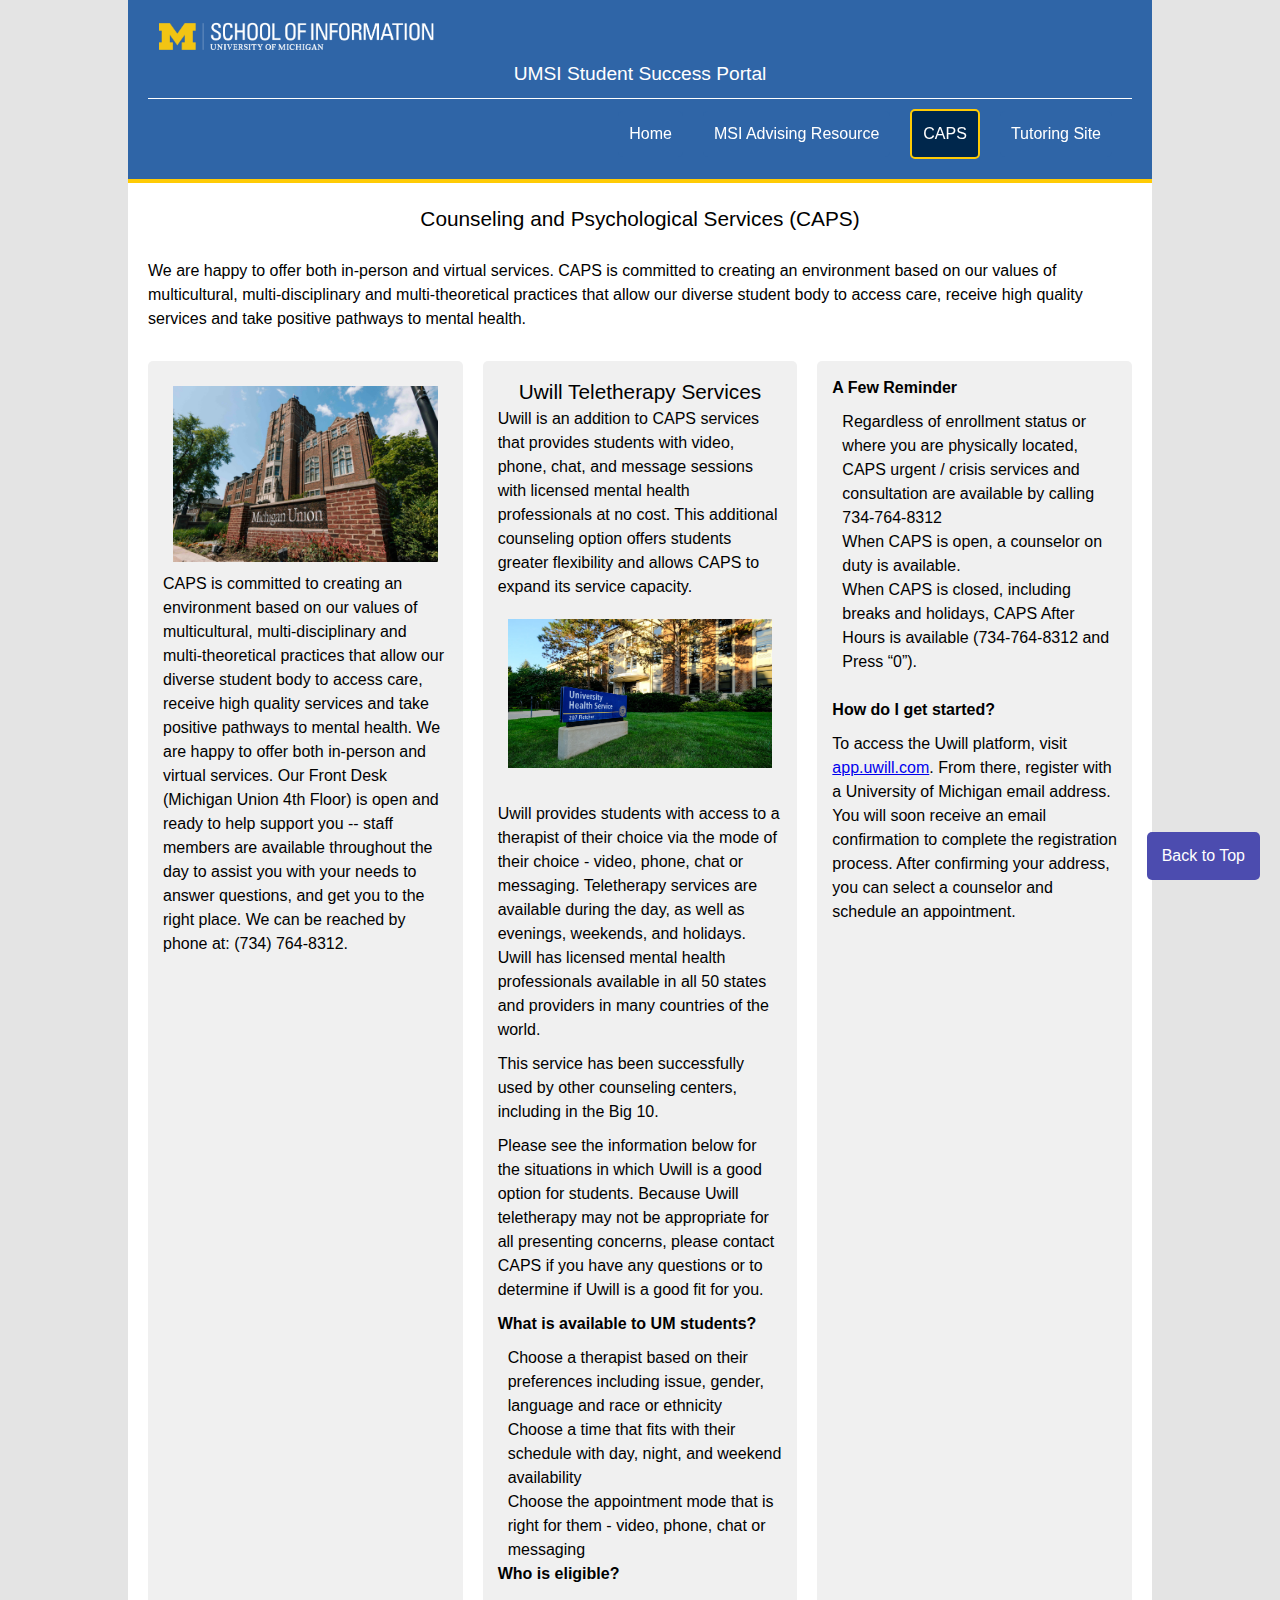
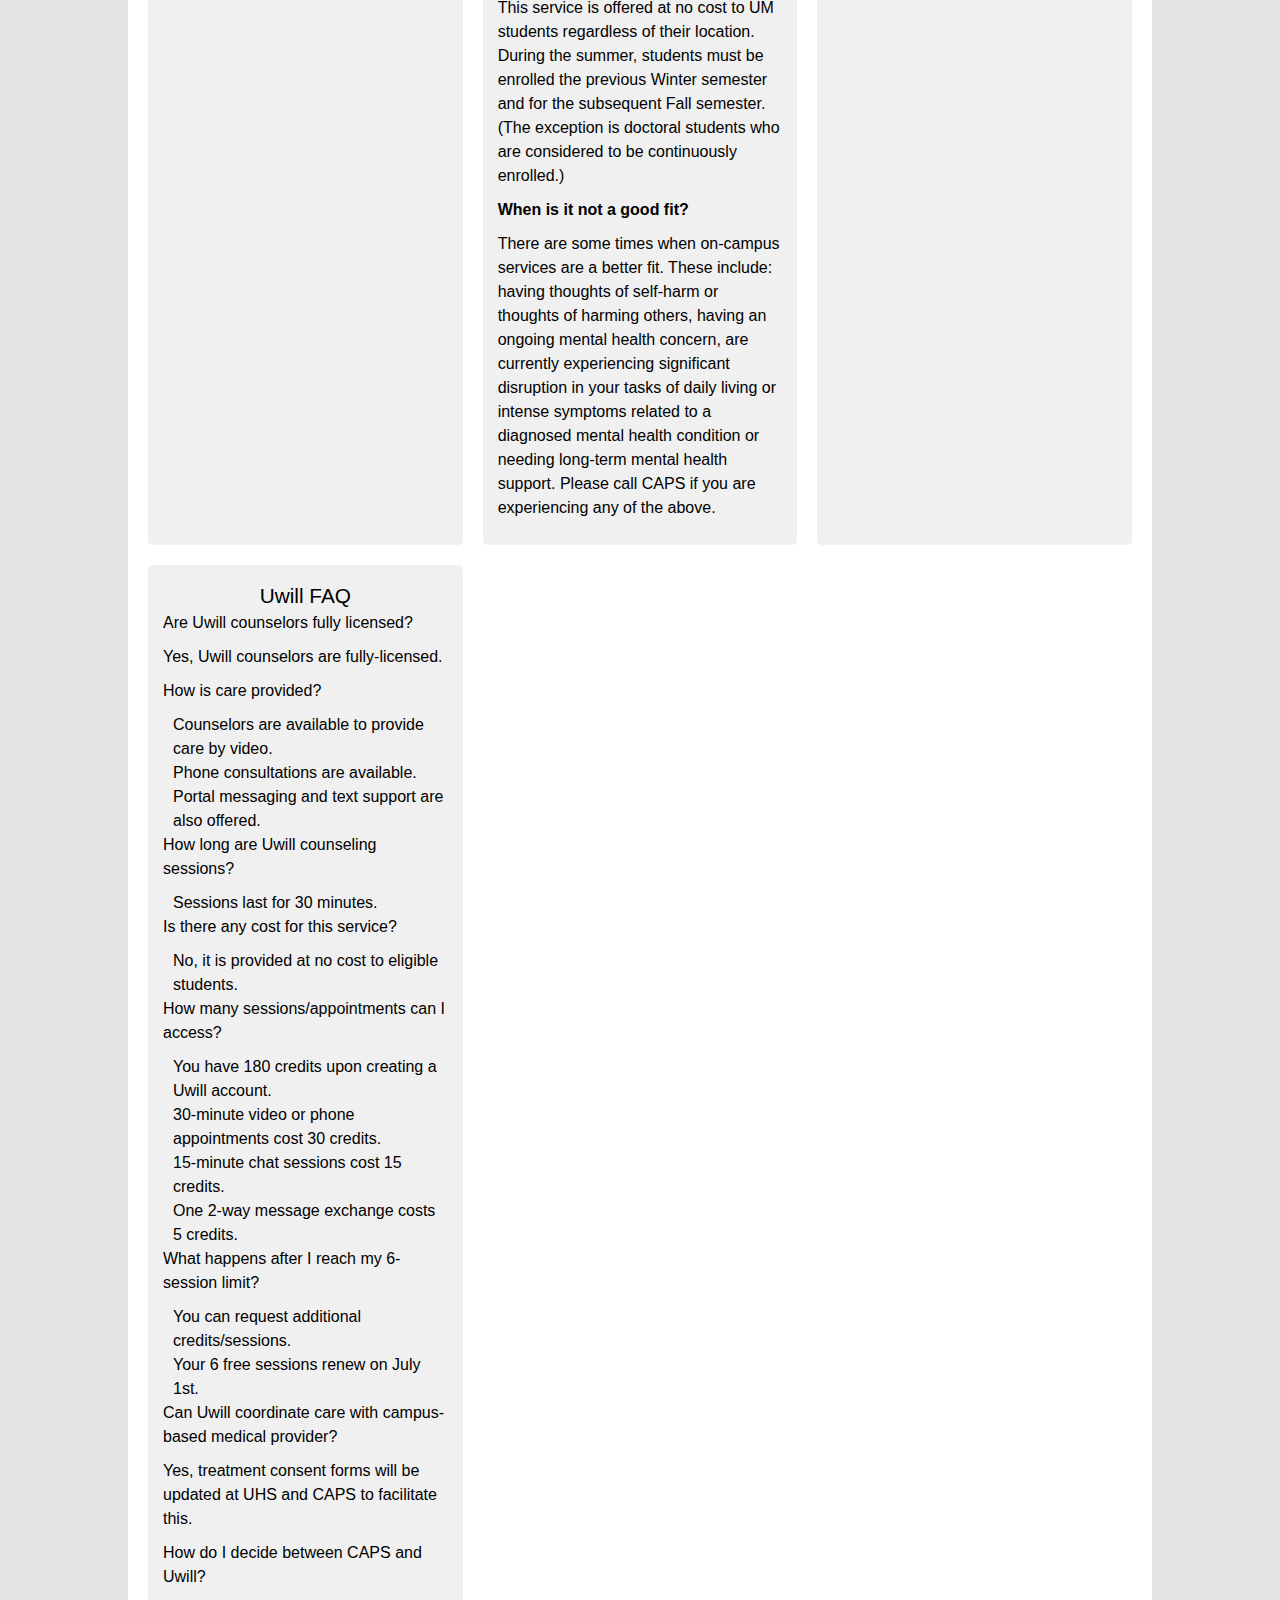
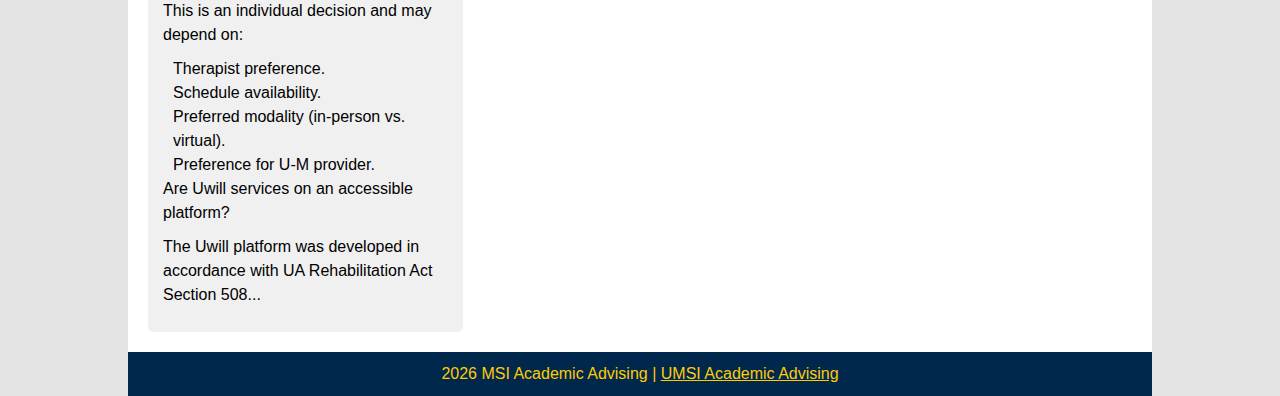
<file: CAPS.html>
<!DOCTYPE html>
<html lang="en">

<head>
    <meta charset="UTF-8">
    <meta name="viewport" content="width=device-width, initial-scale=1.0">
    <link rel="stylesheet" href="./css/html5reset.css">
    <link rel="stylesheet" href="./css/styles.css">
    <title>Student Success Portal</title>
    <style>
        /* Code provided by ChatGPT, OpenAI (2024).*/
        /* Style the button */
        #scrollToTopButton {
            position: fixed;
            bottom: 20px;
            right: 20px;
            background-color: #4c4caf;
            color: white;
            border: none;
            padding: 15px;
            font-size: 16px;
            cursor: pointer;
            border-radius: 5px;
        }

        #scrollToTopButton:hover {
            background-color: #45a049;
        }
    </style>
</head>

<body class="wrapper">
    <header>
        <div class="skip"><a href="#main">Skip to Main Content</a></div>
        <div>
            <a href="index.html">
                <img src="images/UMSI_signature_marketing_U_white.png" alt="umsi logo" class="logo">
            </a>
        </div>
        <h1>UMSI Student Success Portal</h1>
        <nav>
            <ul>
                <li><a href="index.html">Home</a></li>
                <li><a href="MSI_Advising_Resource_Site.html">MSI Advising Resource</a></li>
                <li><a href="CAPS.html" class="active">CAPS</a></li>
                <li><a href="Tutoring_Site.html">Tutoring Site</a></li>
            </ul>
        </nav>
    </header>

    <main class="container" id="main">
        <div class="griditem1">
            <h2>Counseling and Psychological Services (CAPS)</h2> <br>
            <p>We are happy to offer both in-person and virtual services. CAPS is committed to creating an environment
                based on our values of multicultural, multi-disciplinary and multi-theoretical practices that allow our
                diverse student body to access care, receive high quality services and take positive pathways to mental
                health.</p>
        </div>
        <section id="Academic Advising" class="griditem2">
            <img src="images/Michigan Union.jpg" alt="A photo of Michigan Union Building">
            <p>CAPS is committed to creating an environment based on our values of multicultural, multi-disciplinary and
                multi-theoretical practices that allow our diverse student body to access care, receive high quality
                services and take positive pathways to mental health. We are happy to offer both in-person and virtual
                services.

                Our Front Desk (Michigan Union 4th Floor) is open and ready to help support you -- staff members are
                available throughout the day to assist you with your needs to answer questions, and get you to the right
                place. We can be reached by phone at: (734) 764-8312.</p>
            <br>
        </section>

        <section id="Uwill Teletherapy">
            <h2>Uwill Teletherapy Services</h2>
            <p>Uwill is an addition to CAPS services that provides students with video, phone, chat, and message
                sessions with licensed mental health professionals at no cost. This additional counseling option
                offers students greater flexibility and allows CAPS to expand its service capacity.</p>
            <img src="images/UHS.jpg" alt="A photo of UHS Building">
            <br>
            <p>Uwill provides students with access to a therapist of their choice via the mode of their choice -
                video, phone, chat or messaging. Teletherapy services are available during the day, as well as
                evenings, weekends, and holidays. Uwill has licensed mental health professionals available in all 50
                states and providers in many countries of the world.</p>
            <p>This service has been successfully used by other counseling centers, including in the Big 10. </p>
            <P>Please see the information below for the situations in which Uwill is a good option for students.
                Because Uwill teletherapy may not be appropriate for all presenting concerns, please contact CAPS if
                you have any questions or to determine if Uwill is a good fit for you.</p>


            <p style="font-weight: bold;">What is available to UM students?</p>
            <ul>
                <li>Choose a therapist based on their preferences including issue, gender, language and race or
                    ethnicity</li>
                <li>Choose a time that fits with their schedule with day, night, and weekend availability</li>
                <li>Choose the appointment mode that is right for them - video, phone, chat or messaging</li>
            </ul>
            <p style="font-weight: bold;">Who is eligible?</p>
            <P>This service is offered at no cost to UM students regardless of their location. During the summer,
                students must be enrolled the previous Winter semester and for the subsequent Fall semester. (The
                exception is doctoral students who are considered to be continuously enrolled.)</P>
            <p style="font-weight: bold;">When is it not a good fit?</p>
            <p>There are some times when on-campus services are a better fit. These include: having thoughts of
                self-harm or thoughts of harming others, having an ongoing mental health concern, are currently
                experiencing significant disruption in your tasks of daily living or intense symptoms related to a
                diagnosed mental health condition or needing long-term mental health support. Please call CAPS if
                you are experiencing any of the above.</p>
        </section>


        <section id="FAQ">
            <p style="font-weight: bold;">A Few Reminder</p>
            <ul>
                <li>Regardless of enrollment status or where you are physically located, CAPS urgent / crisis services
                    and consultation are available by calling 734-764-8312</li>
                <li>When CAPS is open, a counselor on duty is available.</li>
                <li>When CAPS is closed, including breaks and holidays, CAPS After Hours is available (734-764-8312 and
                    Press “0”).</li>
            </ul><br>
            <p style="font-weight: bold;">How do I get started?</p>
            <p>To access the Uwill platform, visit <a href="https://app.uwill.com/">app.uwill.com</a>. From there,
                register with a University of Michigan email address. You will soon receive an email confirmation to
                complete the registration process. After confirming your address, you can select a counselor and
                schedule an appointment.</p>
        </section>
        </div>


        <section id="FAQ">
            <div>
                <h2>Uwill FAQ</h2>
                <p><strong>Are Uwill counselors fully licensed?</strong></p>
                <p>Yes, Uwill counselors are fully-licensed.</p>

                <p><strong>How is care provided?</strong></p>
                <ul>
                    <li>Counselors are available to provide care by video.</li>
                    <li>Phone consultations are available.</li>
                    <li>Portal messaging and text support are also offered.</li>
                </ul>

                <p><strong>How long are Uwill counseling sessions?</strong></p>
                <ul>
                    <li>Sessions last for 30 minutes.</li>
                </ul>

                <p><strong>Is there any cost for this service?</strong></p>
                <ul>
                    <li>No, it is provided at no cost to eligible students.</li>
                </ul>

                <p><strong>How many sessions/appointments can I access?</strong></p>
                <ul>
                    <li>You have 180 credits upon creating a Uwill account.</li>
                    <li>30-minute video or phone appointments cost 30 credits.</li>
                    <li>15-minute chat sessions cost 15 credits.</li>
                    <li>One 2-way message exchange costs 5 credits.</li>
                </ul>

                <p><strong>What happens after I reach my 6-session limit?</strong></p>
                <ul>
                    <li>You can request additional credits/sessions.</li>
                    <li>Your 6 free sessions renew on July 1st.</li>
                </ul>

                <p><strong>Can Uwill coordinate care with campus-based medical provider?</strong></p>
                <p>Yes, treatment consent forms will be updated at UHS and CAPS to facilitate this.</p>

                <p><strong>How do I decide between CAPS and Uwill?</strong></p>
                <p>This is an individual decision and may depend on:</p>
                <ul>
                    <li>Therapist preference.</li>
                    <li>Schedule availability.</li>
                    <li>Preferred modality (in-person vs. virtual).</li>
                    <li>Preference for U-M provider.</li>
                </ul>

                <p><strong>Are Uwill services on an accessible platform?</strong></p>
                <p>The Uwill platform was developed in accordance with UA Rehabilitation Act Section 508...</p>
            </div>
        </section>
        <button id="scrollToTopButton">Back to Top</button>
    </main>
    <footer>
        <p><span id="year"></span> MSI Academic Advising | <a
                href="https://sites.google.com/umich.edu/msiacademicadvising/student-support-resources">UMSI Academic
                Advising </a></p>
    </footer>

</body>
<script>
    document.getElementById("year").innerHTML = new Date().getFullYear();

    // Code provided by ChatGPT, OpenAI (2024). Adds hover effects to images including scaling and shadow.
    // Retrieves all <img> elements, applies the scaling and shadow on hover, and resets on mouseout.
    const images = document.querySelectorAll('img');
    images.forEach(img => {
        img.addEventListener('mouseover', () => {
            img.style.transform = 'scale(1.1)'; // Scale the image slightly
            img.style.transition = 'transform 0.3s ease'; // Smooth transition for scaling
            img.style.boxShadow = '0 0 15px rgba(0, 0, 0, 0.3)'; // Add shadow effect
        });

        img.addEventListener('mouseout', () => {
            img.style.transform = 'scale(1)'; // Reset the scale
            img.style.boxShadow = 'none'; // Remove the shadow
        });
    });

      // Code provided by ChatGPT, OpenAI (2024). Adds a smooth scroll effect to the "Back to Top" button.
      const scrollToTopButton = document.getElementById("scrollToTopButton");

// Add an event listener for the button click
scrollToTopButton.addEventListener("click", function () {
    // Scroll to the top of the page
    window.scrollTo({
        top: 0,
        behavior: 'smooth' // Smooth scrolling effect
    });
});
</script>

</html>
</file>
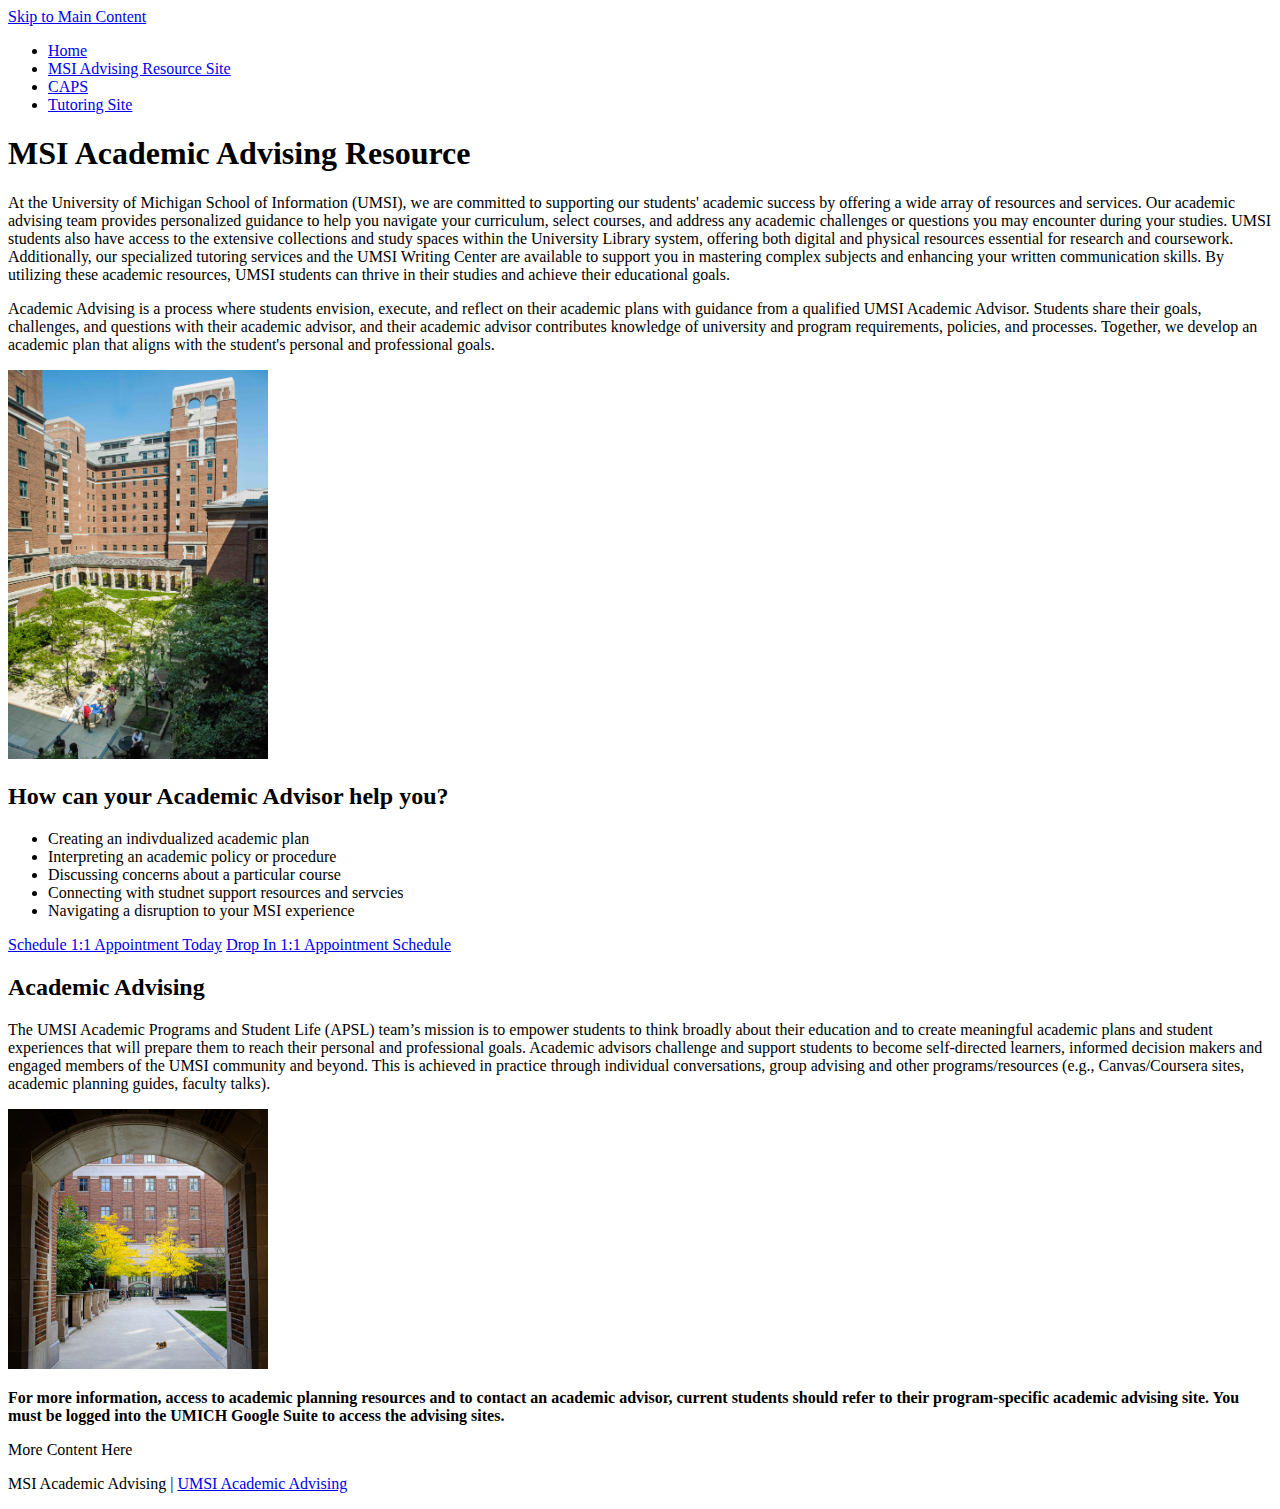
<file: MSI Advising Resource Site.html>
<!DOCTYPE html>
<html lang="en">
<head>
    <meta charset="UTF-8">
    <meta name="viewport" content="width=device-width, initial-scale=1.0">
    <title>Student Success Portal</title>
</head>
<body>
    <header>
        <a href = "index.html">Skip to Main Content</a>
        <nav>
            <ul>
                <li><a href = "index.html">Home</a></li>
                <li><a href = "MSI Advising Resource Site.html">MSI Advising Resource Site</a></li>
                <li><a href = "CAPS.html">CAPS</a></li>
                <li><a href = "Tutoring Site.html">Tutoring Site</a></li>
            </ul>
        </nav>
        <h1>MSI Academic Advising Resource</h1>

    </header>
    <main>
        <div>
            <p>At the University of Michigan School of Information (UMSI), we are committed to supporting our students' academic success by offering a wide array of resources and services. Our academic advising team provides personalized guidance to help you navigate your curriculum, select courses, and address any academic challenges or questions you may encounter during your studies. UMSI students also have access to the extensive collections and study spaces within the University Library system, offering both digital and physical resources essential for research and coursework. Additionally, our specialized tutoring services and the UMSI Writing Center are available to support you in mastering complex subjects and enhancing your written communication skills. By utilizing these academic resources, UMSI students can thrive in their studies and achieve their educational goals. </p>
            <P>Academic Advising is a process where students envision, execute, and reflect on their academic plans with guidance from a qualified UMSI Academic Advisor. Students share their goals, challenges, and questions with their academic advisor, and their academic advisor contributes knowledge of university and program requirements, policies, and processes. Together, we develop an academic plan that aligns with the student's personal and professional goals.</P>
            <img src="images/UMSI_FacultyRetirementParty_08102021_001.jpg" alt="North Quad Courtyard View" width="260"> 
            <h2>How can your Academic Advisor help you?</h2>
            <ul>
                <li>Creating an indivdualized academic plan</li>
                <li>Interpreting an academic policy or procedure</li>
                <li>Discussing concerns about a particular course</li>
                <li>Connecting with studnet support resources and servcies</li>
                <li>Navigating a disruption to your MSI experience</li>
            </ul>
            <a href = "https://si-umich.navigate.eab.com/app/#/authentication/remote/">Schedule 1:1 Appointment Today</a>
          <a href = "https://calendar.google.com/calendar/u/0/embed?src=umsi.advising.msi@umich.edu&ctz=America/New_York">Drop In 1:1 Appointment Schedule</a>

            <h2>Academic Advising</h2>
            <p>The UMSI Academic Programs and Student Life (APSL) team’s mission is to empower students to think broadly about their education and to create meaningful academic plans and student experiences that will prepare them to reach their personal and professional goals. Academic advisors challenge and support students to become self-directed learners, informed decision makers and engaged members of the UMSI community and beyond. This is achieved in practice through individual conversations, group advising and other programs/resources (e.g., Canvas/Coursera sites, academic planning guides, faculty talks). </p>
            <img src="images/UMSI_NQ_Fall2020_001.jpg" alt="The Entrance of the North Quad" width="260">
            <p style="font-weight: bold;">For more information, access to academic planning resources and to contact an academic advisor, current students should refer to their program-specific academic advising site. You must be logged into the UMICH Google Suite to access the advising sites.</p>
        
        </div>

        <div>More Content Here</div>
    
        <div></div>
        <div></div>
        <div></div>
        <div></div>
    </main>
    <footer>
        <p>MSI Academic Advising | <a href="https://sites.google.com/umich.edu/msiacademicadvising/student-support-resources">UMSI Academic Advising </a></p>
    </footer>
    
</body>

</html>
</file>
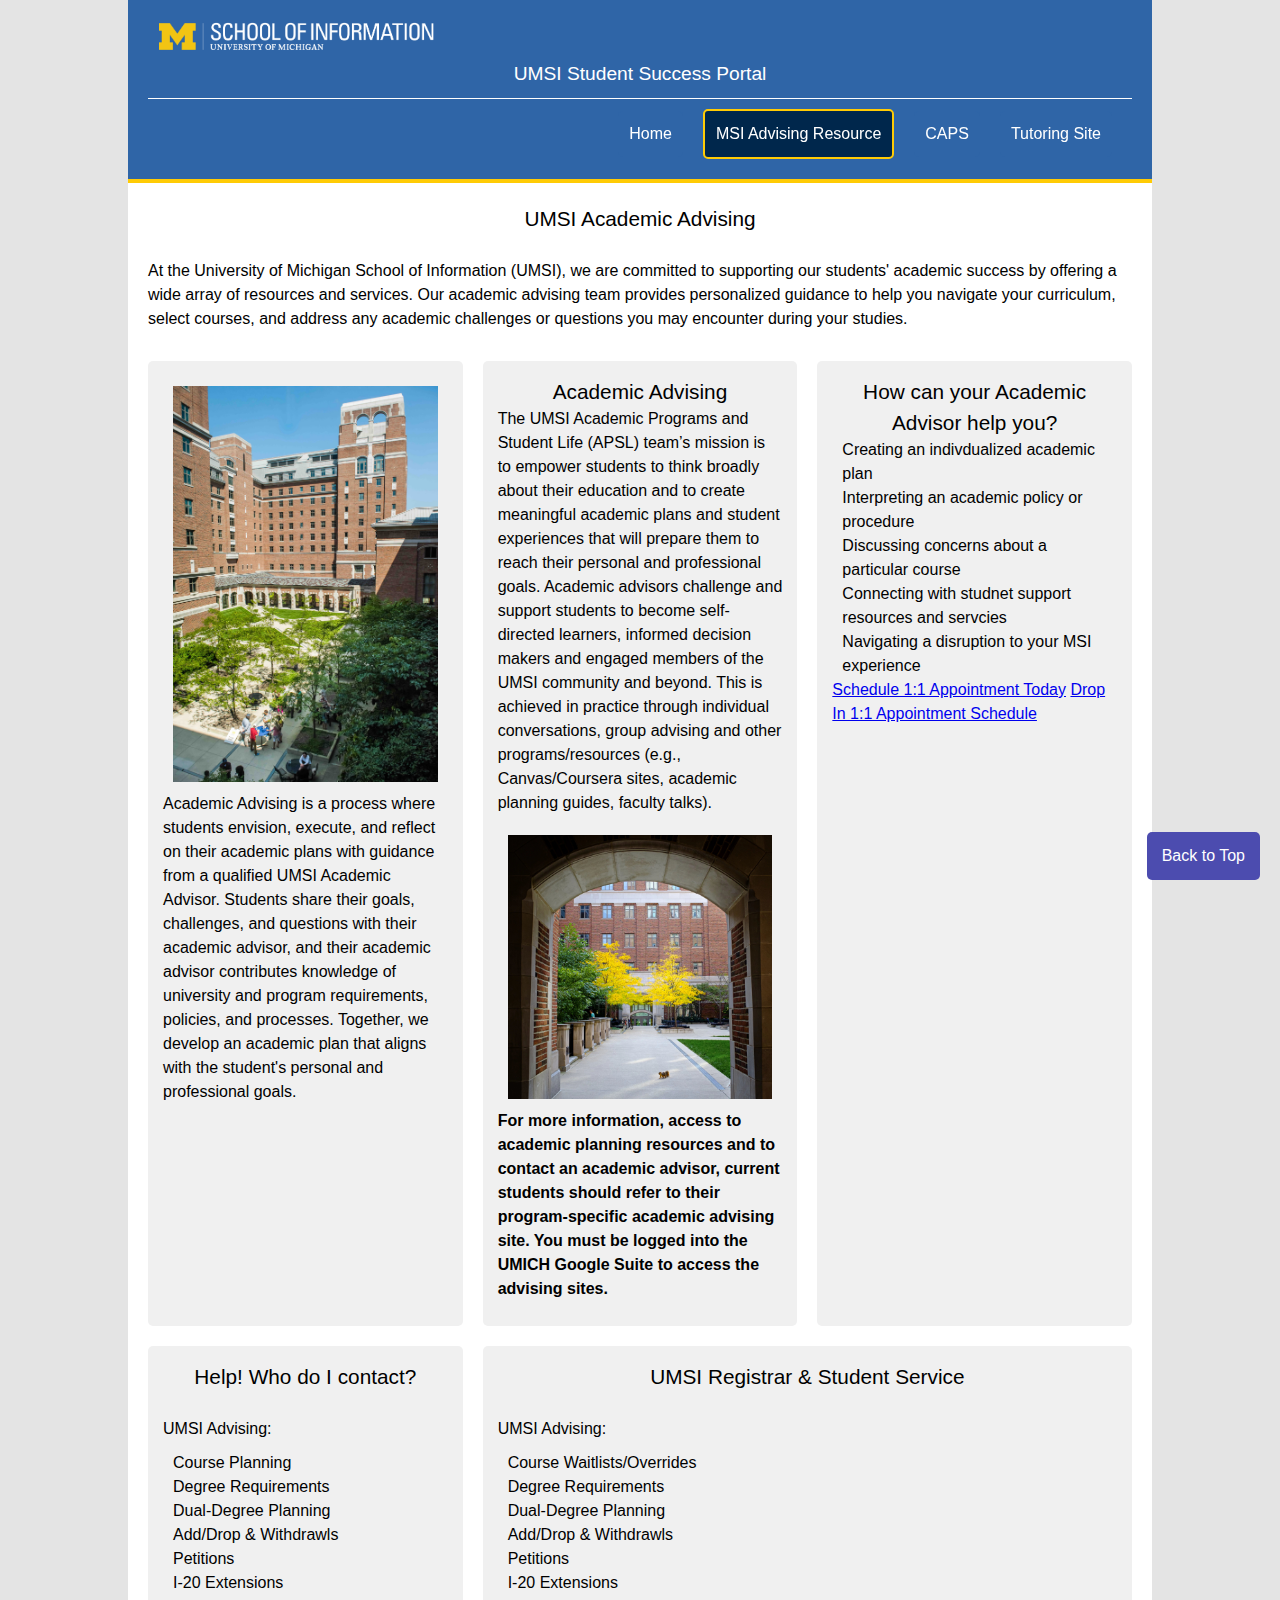
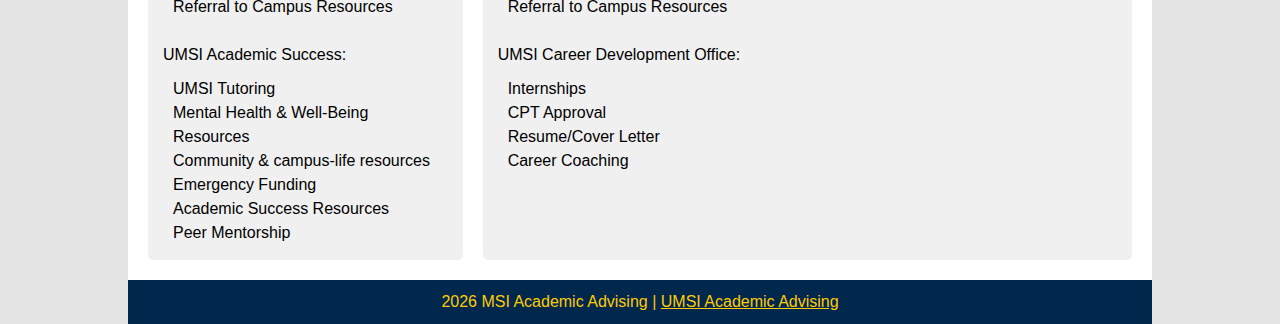
<file: MSI_Advising_Resource_Site.html>
<!DOCTYPE html>
<html lang="en">

<head>
    <meta charset="UTF-8">
    <meta name="viewport" content="width=device-width, initial-scale=1.0">
    <link rel="stylesheet" href="./css/html5reset.css">
    <link rel="stylesheet" href="./css/styles.css">
    <title>Student Success Portal</title>
    <style>
        /* Code provided by ChatGPT, OpenAI (2024).*/
        /* Style the button */
        #scrollToTopButton {
            position: fixed;
            bottom: 20px;
            right: 20px;
            background-color: #4c4caf;
            color: white;
            border: none;
            padding: 15px;
            font-size: 16px;
            cursor: pointer;
            border-radius: 5px;
        }

        #scrollToTopButton:hover {
            background-color: #45a049;
        }
    </style>
</head>

<body class="wrapper">
    <header>
        <div class="skip"><a href="#main">Skip to Main Content</a></div>
        <div>
            <a href="index.html">
                <img src="images/UMSI_signature_marketing_U_white.png" alt="umsi logo" class="logo">
            </a>
        </div>
        <h1>UMSI Student Success Portal</h1>

        <nav>
            <ul>
                <li><a href="index.html">Home</a></li>
                <li><a href="MSI_Advising_Resource_Site.html" class="active">MSI Advising Resource</a></li>
                <li><a href="CAPS.html">CAPS</a></li>
                <li><a href="Tutoring_Site.html">Tutoring Site</a></li>
            </ul>
        </nav>
    </header>

    <main class="container" id="main">
        <div class="griditem1">
            <h2>UMSI Academic Advising</h2>
            <br>

            <p>At the University of Michigan School of Information (UMSI), we are committed to supporting our students'
                academic success by offering a wide array of resources and services. Our academic advising team provides
                personalized guidance to help you navigate your curriculum, select courses, and address any academic
                challenges or questions you may encounter during your studies.</p>
        </div>
        <section id="Academic Advising" class="griditem2">
            <img src="images/UMSI_FacultyRetirementParty_08102021_001.jpg" alt="North Quad Courtyard View">
            <P>Academic Advising is a process where students envision, execute, and reflect on their academic plans with
                guidance from a qualified UMSI Academic Advisor. Students share their goals, challenges, and questions
                with their academic advisor, and their academic advisor contributes knowledge of university and program
                requirements, policies, and processes. Together, we develop an academic plan that aligns with the
                student's personal and professional goals.</P>
        </section>


        <section id="Academic Advising">
            <h2>Academic Advising</h2>
            <p>The UMSI Academic Programs and Student Life (APSL) team’s mission is to empower students to think broadly
                about their education and to create meaningful academic plans and student experiences that will prepare
                them to reach their personal and professional goals. Academic advisors challenge and support students to
                become self-directed learners, informed decision makers and engaged members of the UMSI community and
                beyond. This is achieved in practice through individual conversations, group advising and other
                programs/resources (e.g., Canvas/Coursera sites, academic planning guides, faculty talks). </p>
            <img src="images/UMSI_NQ_Fall2020_001.jpg" alt="The Entrance of the North Quad">
            <p style="font-weight: bold;">For more information, access to academic planning resources and to contact an
                academic advisor, current students should refer to their program-specific academic advising site. You
                must be logged into the UMICH Google Suite to access the advising sites.</p>
        </section>

        <section id="Advising Academic">

            <h2>How can your Academic Advisor help you?</h2>
            <ul>
                <li>Creating an indivdualized academic plan</li>
                <li>Interpreting an academic policy or procedure</li>
                <li>Discussing concerns about a particular course</li>
                <li>Connecting with studnet support resources and servcies</li>
                <li>Navigating a disruption to your MSI experience</li>
            </ul>
            <a href="https://si-umich.navigate.eab.com/app/#/authentication/remote/">Schedule 1:1 Appointment Today</a>
            <a
                href="https://calendar.google.com/calendar/u/0/embed?src=umsi.advising.msi@umich.edu&ctz=America/New_York">Drop
                In 1:1 Appointment Schedule</a>
            <br>
            <br>
        </section>

        <section id="contact">
            <div>
                <h2>Help! Who do I contact?</h2>
                <br>
                <P>UMSI Advising:</P>
                <ul>
                    <li>Course Planning</li>
                    <li>Degree Requirements</li>
                    <li>Dual-Degree Planning</li>
                    <li>Add/Drop & Withdrawls</li>
                    <li>Petitions</li>
                    <li>I-20 Extensions</li>
                    <li>Referral to Campus Resources</li>
                </ul>
                <br>
                <P>UMSI Academic Success:</P>
                <ul>
                    <li>UMSI Tutoring</li>
                    <li>Mental Health & Well-Being Resources</li>
                    <li>Community & campus-life resources</li>
                    <li>Emergency Funding</li>
                    <li>Academic Success Resources</li>
                    <li>Peer Mentorship</li>
                </ul>
            </div>
        </section>
        <section id="contact" class="griditem3">
            <div>
                <h2>UMSI Registrar & Student Service</h2>
                <br>
                <P>UMSI Advising:</P>
                <ul>
                    <li>Course Waitlists/Overrides</li>
                    <li>Degree Requirements</li>
                    <li>Dual-Degree Planning</li>
                    <li>Add/Drop & Withdrawls</li>
                    <li>Petitions</li>
                    <li>I-20 Extensions</li>
                    <li>Referral to Campus Resources</li>
                </ul>
                <br>
                <P>UMSI Career Development Office:</P>

                <ul>
                    <li>Internships</li>
                    <li>CPT Approval</li>
                    <li>Resume/Cover Letter</li>
                    <li>Career Coaching</li>
                </ul>
            </div>
        </section>
        <button id="scrollToTopButton">Back to Top</button>





    </main>
    <footer>
        <p><span id="year"></span> MSI Academic Advising | <a
                href="https://sites.google.com/umich.edu/msiacademicadvising/student-support-resources">UMSI Academic
                Advising </a></p>
    </footer>

</body>
<script>
    document.getElementById("year").innerHTML = new Date().getFullYear();

    // Code provided by ChatGPT, OpenAI (2024). Adds hover effects to images including scaling and shadow.
    // Retrieves all <img> elements, applies the scaling and shadow on hover, and resets on mouseout.
    const images = document.querySelectorAll('img');
    images.forEach(img => {
        img.addEventListener('mouseover', () => {
            img.style.transform = 'scale(1.1)'; // Scale the image slightly
            img.style.transition = 'transform 0.3s ease'; // Smooth transition for scaling
            img.style.boxShadow = '0 0 15px rgba(0, 0, 0, 0.3)'; // Add shadow effect
        });

        img.addEventListener('mouseout', () => {
            img.style.transform = 'scale(1)'; // Reset the scale
            img.style.boxShadow = 'none'; // Remove the shadow
        });
    });

    // Code provided by ChatGPT, OpenAI (2024). Adds a smooth scroll effect to the "Back to Top" button.
    const scrollToTopButton = document.getElementById("scrollToTopButton");

    // Add an event listener for the button click
    scrollToTopButton.addEventListener("click", function () {
        // Scroll to the top of the page
        window.scrollTo({
            top: 0,
            behavior: 'smooth' // Smooth scrolling effect
        });
    });

</script>

</html>
</file>
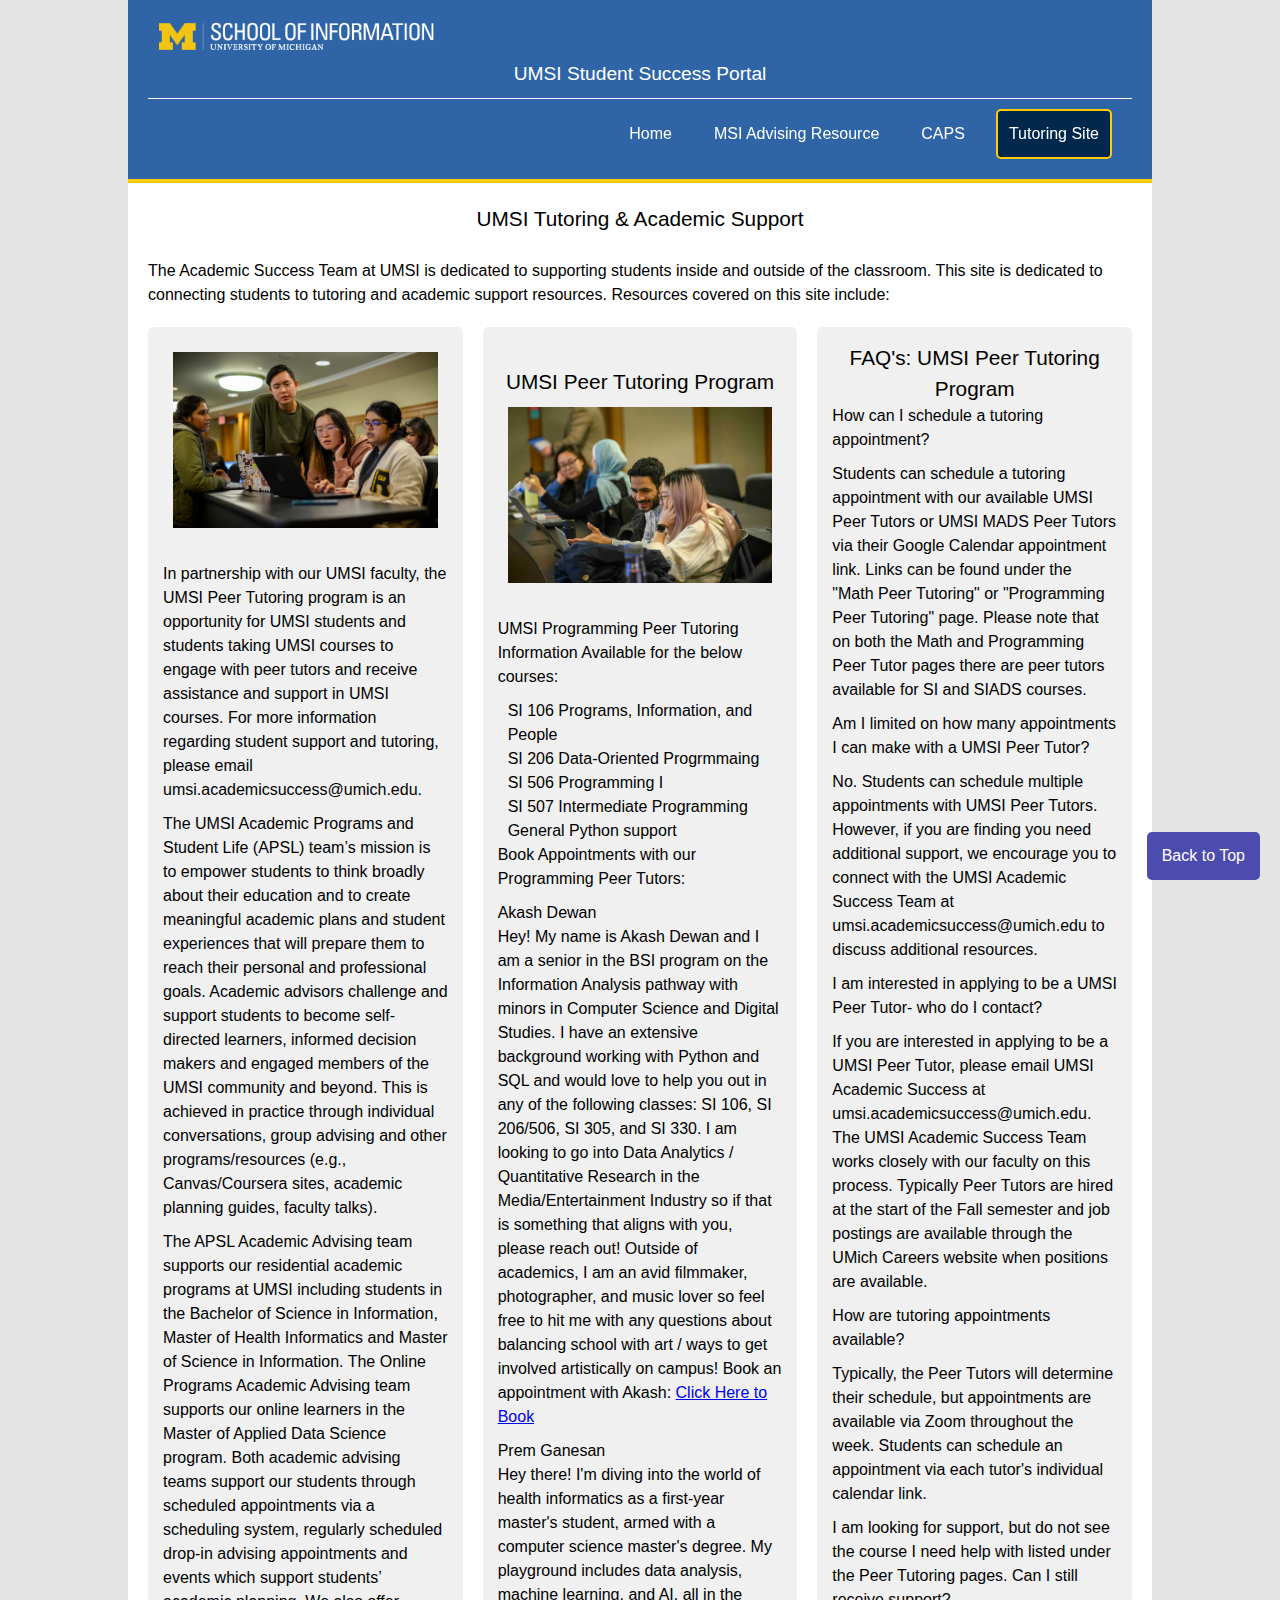
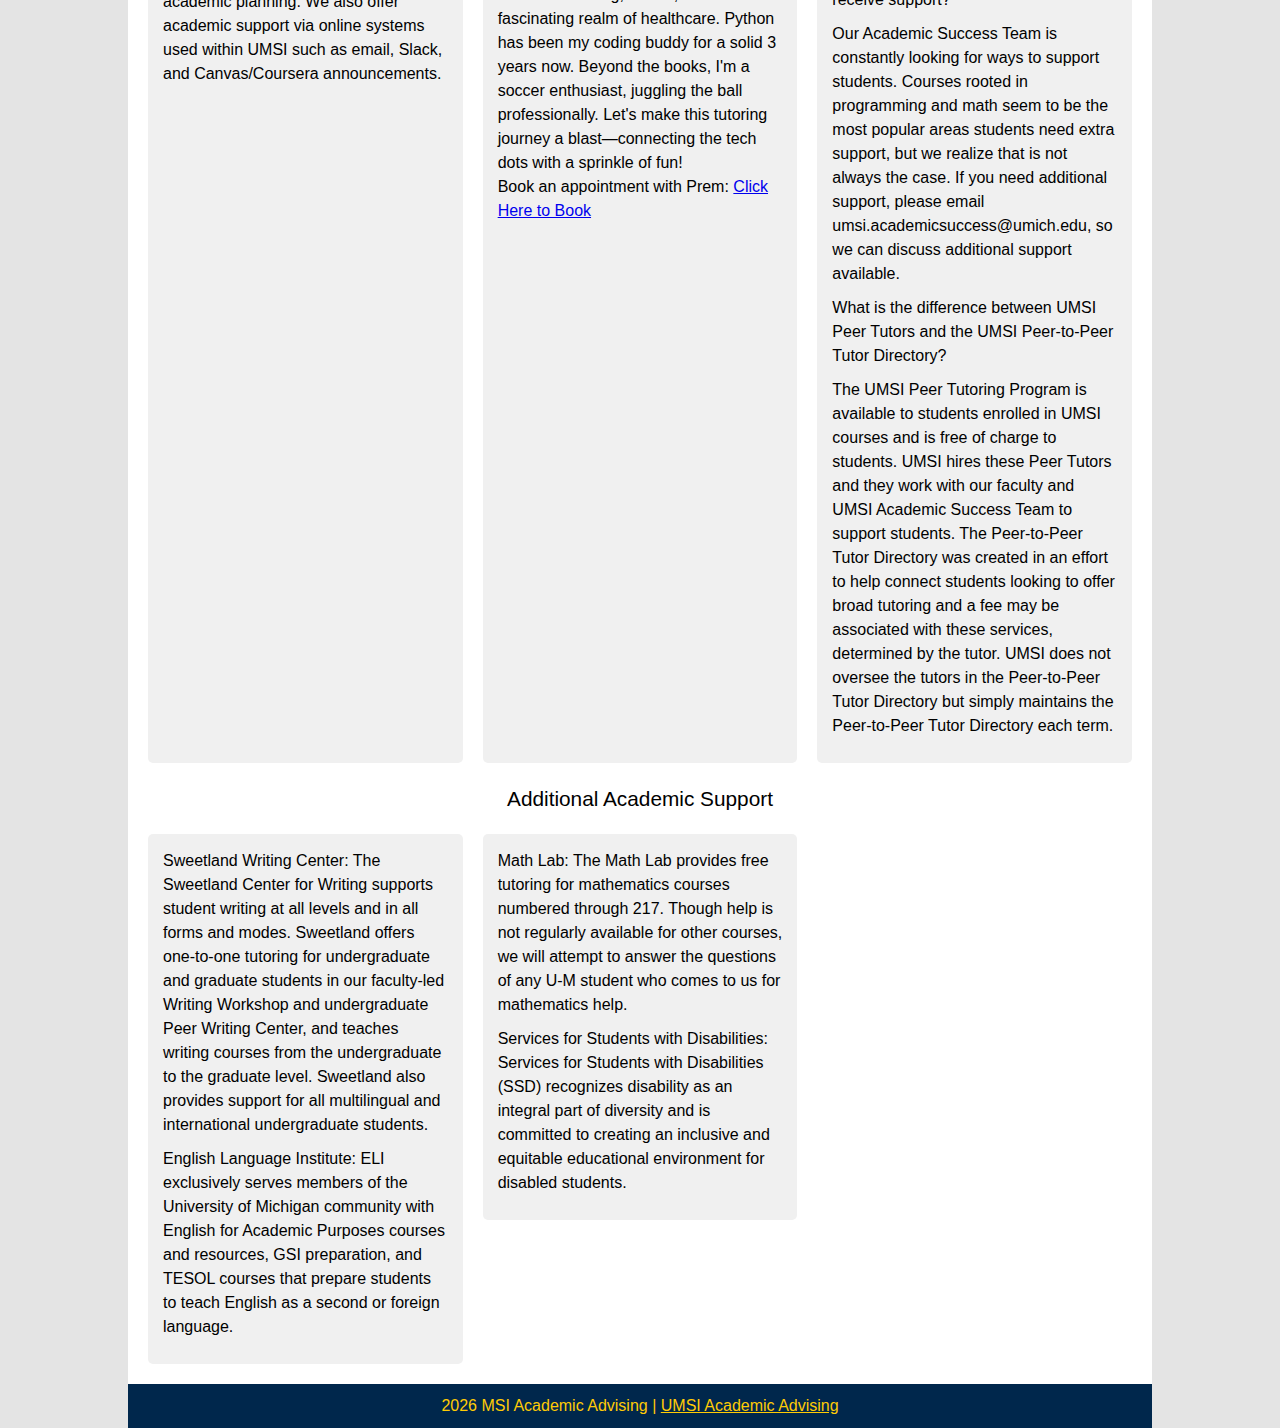
<file: Tutoring_Site.html>
<!DOCTYPE html>
<html lang="en">

<head>
    <meta charset="UTF-8">
    <meta name="viewport" content="width=device-width, initial-scale=1.0">
    <link rel="stylesheet" href="./css/html5reset.css">
    <link rel="stylesheet" href="./css/styles.css">
    <title>Student Success Portal</title>
    <style>
        /* Code provided by ChatGPT, OpenAI (2024).*/
        /* Style the button */
        #scrollToTopButton {
            position: fixed;
            bottom: 20px;
            right: 20px;
            background-color: #4c4caf;
            color: white;
            border: none;
            padding: 15px;
            font-size: 16px;
            cursor: pointer;
            border-radius: 5px;
        }

        #scrollToTopButton:hover {
            background-color: #45a049;
        }
        
    </style>
</head>

<body class="wrapper">
    <header>
        <div class="skip"><a href="#main">Skip to Main Content</a></div>
        <div>
            <a href="index.html">
                <img src="images/UMSI_signature_marketing_U_white.png" alt="umsi logo" class="logo">
            </a>
        </div>
        <h1>UMSI Student Success Portal</h1>

        <nav>
            <ul>
                <li><a href="index.html">Home</a></li>
                <li><a href="MSI_Advising_Resource_Site.html">MSI Advising Resource</a></li>
                <li><a href="CAPS.html">CAPS</a></li>
                <li><a href="Tutoring_Site.html" class="active">Tutoring Site</a></li>
            </ul>
        </nav>
    </header>

    <main class="container" id="main">
        <div class="griditem1">
            <h2>UMSI Tutoring & Academic Support</h2>
            <br>
            <h3>
                The Academic Success Team at UMSI is dedicated to supporting students inside and outside of the
                classroom. This site is dedicated to connecting students to tutoring and academic support resources.
                Resources covered on this site include:
            </h3>
        </div>
        <section id="UMSI Peer tutor" class="griditem2">

            <img src="images/UMSI_MHIClassroom_02202023_11.jpg" alt="students working together">
            <br>
            <p>In partnership with our UMSI faculty, the UMSI Peer Tutoring program is an opportunity for UMSI
                students and students taking UMSI courses to engage with peer tutors and receive assistance and
                support in UMSI courses. For more information regarding student support and tutoring, please email
                umsi.academicsuccess@umich.edu.<br></p>
            <p>
                The UMSI Academic Programs and Student Life (APSL) team’s mission is to empower students to think
                broadly about their education and to create meaningful academic plans and student experiences that will
                prepare
                them
                to reach their personal and professional goals. Academic advisors challenge and support students to
                become
                self-directed learners, informed decision makers and engaged members of the UMSI community and beyond.
                This
                is achieved in practice through individual conversations, group advising and other programs/resources
                (e.g.,
                Canvas/Coursera sites, academic planning guides, faculty talks).</p>

            <p>The APSL Academic Advising team supports our residential academic programs at UMSI including students in
                the Bachelor of Science in Information, Master of Health Informatics and Master of Science in
                Information. The Online Programs Academic Advising team supports our online learners in the Master of
                Applied Data Science program. Both academic advising teams support our students through scheduled
                appointments via a scheduling system, regularly scheduled drop-in advising appointments and events which
                support students’ academic planning. We also offer academic support via online systems used within UMSI
                such as email, Slack, and Canvas/Coursera announcements. </p>
        </section>


        <section id="UMSI Peer tutor">
            <br>

            <h2>UMSI Peer Tutoring Program</h2>

            <img src="images/UMSI_Class.jpeg" alt="Students looking at a monitor">

            <br>

            <p> UMSI Programming Peer Tutoring Information Available for the below courses:</p>
            <ul>
                <li>SI 106 Programs, Information, and People</li>
                <li>SI 206 Data-Oriented Progrmmaing</li>
                <li>SI 506 Programming I</li>
                <li>SI 507 Intermediate Programming</li>
                <li>General Python support</li>
            </ul>
            <p> Book Appointments with our Programming Peer Tutors:</p>
            <p>Akash Dewan<br> Hey! My name is Akash Dewan and I am a senior in the BSI program on the Information
                Analysis pathway with minors in Computer Science and Digital Studies. I have an extensive background
                working with Python and SQL and would love to help you out in any of the following classes: SI 106, SI
                206/506, SI 305, and SI 330. I am looking to go into Data Analytics / Quantitative Research in the
                Media/Entertainment Industry so if that is something that aligns with you, please reach out! Outside of
                academics, I am an avid filmmaker, photographer, and music lover so feel free to hit me with any
                questions about balancing school with art / ways to get involved artistically on campus! Book an
                appointment with Akash: <a href="https://calendar.app.google/TVRiHqdSa4ZhtaXB9 ">Click Here to Book
                </a>
            <p>Prem Ganesan<br>Hey there! I'm diving into the world of health informatics as a first-year master's
                student, armed with a computer science master's degree. My playground includes data analysis, machine
                learning, and AI, all in the fascinating realm of healthcare. Python has been my coding buddy for a
                solid 3 years now. Beyond the books, I'm a soccer enthusiast, juggling the ball professionally. Let's
                make this tutoring journey a blast—connecting the tech dots with a sprinkle of fun! <br>Book an
                appointment with Prem: <a href="https://calendar.app.google/ChXUkFSe5jXfq75j7">Click Here to Book
                </a>


        </section>

        <section id="FAQ">
            <div>
                <h2>FAQ's: UMSI Peer Tutoring Program</h2>
                <p>How can I schedule a tutoring appointment?</p>
                <p>Students can schedule a tutoring appointment with our available UMSI Peer Tutors or UMSI MADS Peer
                    Tutors via their Google Calendar appointment link. Links can be found under the "Math Peer Tutoring"
                    or "Programming Peer Tutoring" page. Please note that on both the Math and Programming Peer Tutor
                    pages there are peer tutors available for SI and SIADS courses. </p>
                <p>Am I limited on how many appointments I can make with a UMSI Peer Tutor?</p>
                <p>No. Students can schedule multiple appointments with UMSI Peer Tutors. However, if you are finding
                    you need additional support, we encourage you to connect with the UMSI Academic Success Team at
                    umsi.academicsuccess@umich.edu to discuss additional resources. </p>
                <p>I am interested in applying to be a UMSI Peer Tutor- who do I contact?</p>
                <p>If you are interested in applying to be a UMSI Peer Tutor, please email UMSI Academic Success at
                    umsi.academicsuccess@umich.edu. The UMSI Academic Success Team works closely with our faculty on
                    this process. Typically Peer Tutors are hired at the start of the Fall semester and job postings are
                    available through the UMich Careers website when positions are available. </p>
                <p>How are tutoring appointments available?</p>
                <p>Typically, the Peer Tutors will determine their schedule, but appointments are available via Zoom
                    throughout the week. Students can schedule an appointment via each tutor's individual calendar link.
                </p>
                <p>I am looking for support, but do not see the course I need help with listed under the Peer Tutoring
                    pages. Can I still receive support?</p>
                <p>Our Academic Success Team is constantly looking for ways to support students. Courses rooted in
                    programming and math seem to be the most popular areas students need extra support, but we realize
                    that is not always the case. If you need additional support, please email
                    umsi.academicsuccess@umich.edu, so we can discuss additional support available.</p>
                <p>What is the difference between UMSI Peer Tutors and the UMSI Peer-to-Peer Tutor Directory?</p>
                <p>The UMSI Peer Tutoring Program is available to students enrolled in UMSI courses and is free of
                    charge to students. UMSI hires these Peer Tutors and they work with our faculty and UMSI Academic
                    Success Team to support students. The Peer-to-Peer Tutor Directory was created in an effort to help
                    connect students looking to offer broad tutoring and a fee may be associated with these services,
                    determined by the tutor. UMSI does not oversee the tutors in the Peer-to-Peer Tutor Directory but
                    simply maintains the Peer-to-Peer Tutor Directory each term.</p>

            </div>
        </section>
        <h2 class="griditem1">Additional Academic Support</h2>
        <div>
            <section id="Additional">


                <p>Sweetland Writing Center: The Sweetland Center for Writing supports student writing at all levels and
                    in all forms and modes. Sweetland offers one-to-one tutoring for undergraduate and graduate students
                    in our faculty-led Writing Workshop and undergraduate Peer Writing Center, and teaches writing
                    courses from the undergraduate to the graduate level. Sweetland also provides support for all
                    multilingual and international undergraduate students.</p>
                <p>English Language Institute: ELI exclusively serves members of the University of Michigan community
                    with English for Academic Purposes courses and resources, GSI preparation, and TESOL courses that
                    prepare students to teach English as a second or foreign language. </p>

            </section>
        </div>
        <div>
            <section id="Additional2">
                <p>Math Lab: The Math Lab provides free tutoring for mathematics courses numbered through 217. Though
                    help is not regularly available for other courses, we will attempt to answer the questions of any
                    U-M student who comes to us for mathematics help.</p>
                <p>Services for Students with Disabilities: Services for Students with Disabilities (SSD) recognizes
                    disability as an integral part of diversity and is committed to creating an inclusive and equitable
                    educational environment for disabled students. </p>
            </section>
        </div>
        <button id="scrollToTopButton">Back to Top</button>
    </main>
    <footer>
        <p><span id="year"></span> MSI Academic Advising | <a
                href="https://sites.google.com/umich.edu/msiacademicadvising/student-support-resources">UMSI Academic
                Advising </a></p>
    </footer>

</body>
<script>
    document.getElementById("year").innerHTML = new Date().getFullYear();

    // Code provided by ChatGPT, OpenAI (2024). Adds hover effects to images including scaling and shadow.
    // Retrieves all <img> elements, applies the scaling and shadow on hover, and resets on mouseout.
    const images = document.querySelectorAll('img');
    images.forEach(img => {
        img.addEventListener('mouseover', () => {
            img.style.transform = 'scale(1.1)'; // Scale the image slightly
            img.style.transition = 'transform 0.3s ease'; // Smooth transition for scaling
            img.style.boxShadow = '0 0 15px rgba(0, 0, 0, 0.3)'; // Add shadow effect
        });

        img.addEventListener('mouseout', () => {
            img.style.transform = 'scale(1)'; // Reset the scale
            img.style.boxShadow = 'none'; // Remove the shadow
        });
    });

    // Code provided by ChatGPT, OpenAI (2024). Adds a smooth scroll effect to the "Back to Top" button.
    const scrollToTopButton = document.getElementById("scrollToTopButton");

    // Add an event listener for the button click
    scrollToTopButton.addEventListener("click", function () {
        // Scroll to the top of the page
        window.scrollTo({
            top: 0,
            behavior: 'smooth' // Smooth scrolling effect
        });
    });

</script>

</html>
</file>
<file: css/styles.css>
.skip a {
    position: absolute;
    left: 10px;
    top: -20px;
}

.skip a:focus {
    top: 2px;
    background-color: black;
    font-weight: bold;
    padding: 15px 20px;
    border-radius: 100px;
    color: red;
}

* {
    margin: 0;
    padding: 0;
    box-sizing: border-box;
}

body {
    font-family: Arial, sans-serif;
    line-height: 1.5;
    display: grid;
    grid-template-rows: auto auto auto;
    grid-template-columns: auto;

}

/* Header (with navigation) */
header {
    background-color: #2F65A7;
    color: #FFFFFF;
    padding: 10px 20px;
    text-align: center;
    justify-content: space-between;
    border-bottom: #FFCB05 4px solid;
}

header h1 {
    font-size: 1.2rem;
    border-bottom: .5px solid white;
    padding-bottom: 10px;

}

.logo {
    width: 65%;
    margin-left: 1px;

}

/* Navigation */

nav {
    padding: 10px;
    text-align: center;

}

nav a:hover,
nav a:focus {
    text-decoration: underline;
}

nav ul {
    display: grid;
    grid-template-columns: auto auto auto auto;
    gap: 1px;
    padding: 0;
    margin: 0;

}

nav ul li {
    display: flex;
    justify-content: center;
    align-self: center;
}

nav ul li a {
    display: block;
    background-color: #2F65A7;
    color: #FFFFFF;
    text-decoration: none;
    padding: 11px;
    text-align: center;

    border-radius: 5px;
}
/* add border for menu in active*/

nav ul li a.active {
    border: 2px solid #FFCB05;
    background-color: #00274C; 
}



/* Main content */
main {
    padding: 15px;
    display: grid;
    grid-template-columns: 1fr 1fr;
    gap: 20px;
}

.griditem1 {
    grid-column: span 2;
}

.griditem2 {
    grid-column: 1/ -1;
}

.griditem3 {
    grid-column: span 2;
}

section {
    background-color: #f0f0f0;
    padding: 15px;
    border-radius: 5px;

}

main h2 {
    font-size: 1.3rem;

    text-align: center;
}

main p {
    font-size: 1rem;
    margin-bottom: 10px;
}

ol {
    padding-left: 40px;
    padding-bottom: 5px;
}

ul {
    margin-left: 10px;
}

img {
    max-width: 100%;
    height: auto;
    display: block;
    margin: 0 auto;
    padding: 10px;
}


/* Footer */
footer {
    background-color: #00274C;
    color: #FFCB05;
    text-align: center;
    padding: 10px;
}

footer p {
    color: #FFCB05;
}

footer a {
    color: #FFCB05;
}


@media (min-width: 1024px) {
    .logo {
        width: 30%; 
}


nav {
    position: sticky;
    top: 0;
    z-index: 10000;
    display: flex;
    flex-direction: row;
    justify-content: flex-end;
    padding: 10px 20px; 
    gap: 20px;
}

nav ul {
    display: flex;
    flex-direction: row;
    gap: 20px;
}

nav ul li {
    margin: 0;
}
main {
    display: grid;
    grid-template-columns: 1fr 1fr 1fr;
    gap: 20px;
    padding: 20px;
}

.griditem1 {
    grid-column: span 3;
}

.griditem2 {
    grid-column: 1/ 2;
}

body {
    padding-left: 10%;
    padding-right: 10%;
    
}
.wrapper {
    padding-left: 10%;
    padding-right: 10%;
    background-color: #e4e4e4; 
}
main {
    background-color: white;
}

img:hover{
    filter: grayscale(100%); /* Apply grayscale on hover */
}


}
</file>
